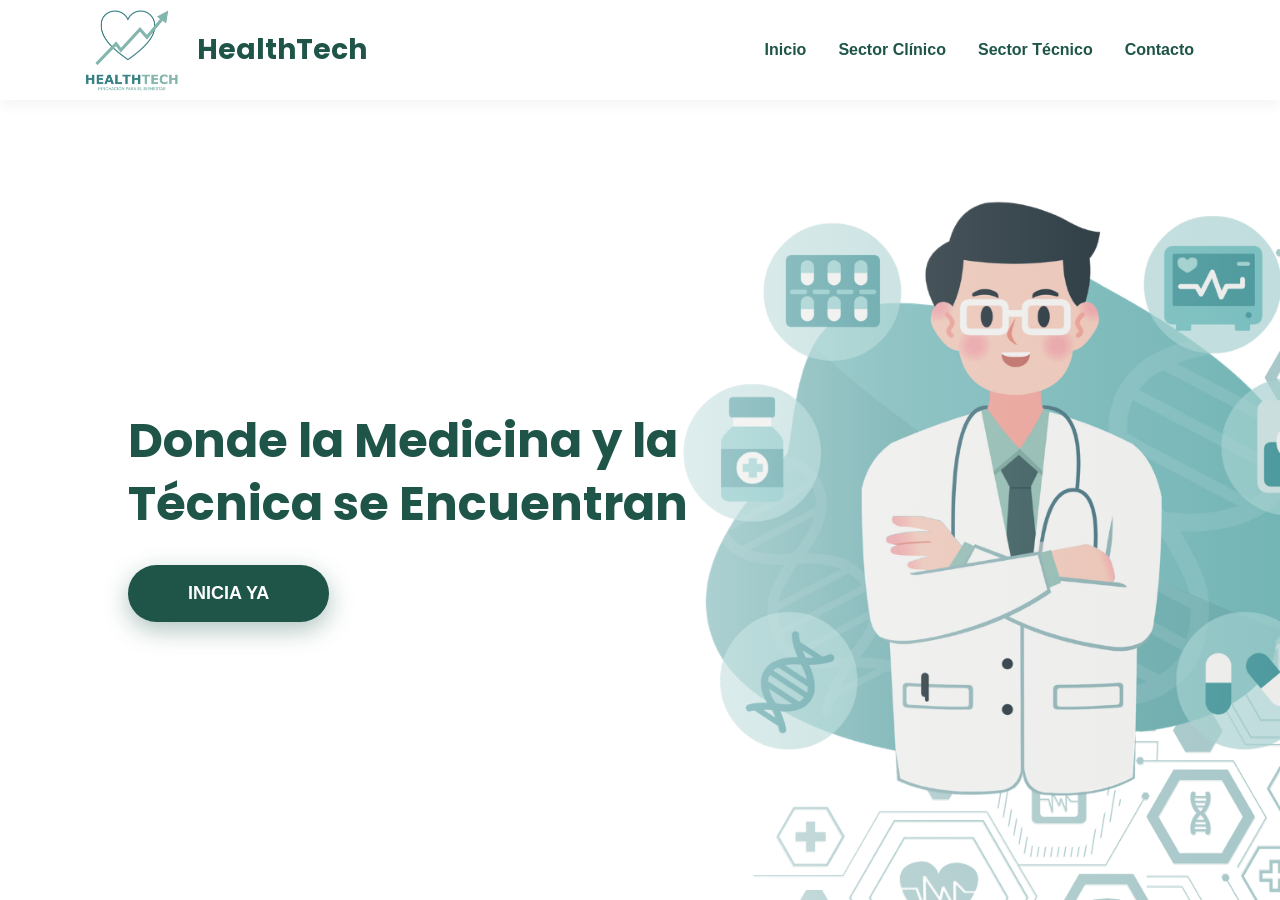
<file: index.html>
<!DOCTYPE html>
<html lang="es">
<head>
    <meta charset="UTF-8">
    <meta name="viewport" content="width=device-width, initial-scale=1.0">
    <title>HealthTech - Inicio</title>
    
    <link href="https://fonts.googleapis.com/css2?family=Poppins:wght@400;600;700&display=swap" rel="stylesheet">
    <script src="script.js" defer></script>

    <style>
        /* --- RESETEO ABSOLUTO PARA EVITAR INTERFERENCIAS --- */
        html, body {
            margin: 0 !important;
            padding: 0 !important;
            width: 100% !important;
            height: 100% !important;
            overflow-x: hidden !important;
            font-family: 'Poppins', sans-serif;
        }

        /* CONTENEDOR PADRE PRINCIPAL - CONEXIÓN CON TU CARPETA IMG */
        .pantalla-principal {
            position: relative;
            width: 100vw;
            height: 100vh;
            display: flex;
            flex-direction: column;
            background-image: url('img/fondo.png') !important;
            background-size: cover !important;
            background-position: center !important;
            background-repeat: no-repeat !important;
        }

        /* CAPA PROTECTORA: Degradado sutil para leer el texto sin tapar al médico */
        .pantalla-principal::before {
            content: "";
            position: absolute;
            top: 0;
            left: 0;
            width: 100%;
            height: 100%;
            background: linear-gradient(to right, rgba(255, 255, 255, 0.85) 30%, rgba(255, 255, 255, 0.2) 70%, rgba(255, 255, 255, 0) 100%) !important;
            z-index: 1;
        }

        /* --- MENÚ DE NAVEGACIÓN --- */
        #menu-navegacion {
            position: relative;
            z-index: 5;
            display: flex;
            justify-content: flex-end;
            align-items: center;
            /* SE AJUSTÓ EL PADDING: Menos espacio arriba/abajo (5px) para equilibrar el logo grande */
            padding: 5px 80px; 
            background-color: rgba(255, 255, 255, 0.9);
            box-shadow: 0 4px 15px rgba(0, 0, 0, 0.05);
            gap: 20px;
        }

        .logo-contenedor-hero {
            display: flex;
            align-items: center;
            gap: 12px; /* Espacio entre el icono y el texto "HealthTech" */
            margin-right: auto;
        }

        /* ESTILO CORREGIDO PARA QUE EL LOGO SEA MUCHO MÁS GRANDE */
        .logo-img {
            height: 90px; /* SE DUPLICÓ EL TAMAÑO (de 45px a 90px) */
            width: auto;
            object-fit: contain;
        }

        .logo-text {
            font-size: 28px;
            font-weight: 700;
            color: #1e5548;
        }

        #menu-navegacion .boton-perfil {
            background: none !important;
            border: none !important;
            color: #1e5548 !important;
            font-weight: 600;
            font-size: 16px;
            cursor: pointer;
            transition: color 0.3s;
        }

        #menu-navegacion .boton-perfil:hover {
            color: #11332b !important;
            text-decoration: underline;
        }

        /* --- TEXTOS AJUSTADOS HACIA LA IZQUIERDA --- */
        .contenido-hero {
            position: relative;
            z-index: 5;
            flex: 1;
            display: flex;
            flex-direction: column;
            align-items: flex-start;
            justify-content: center;
            text-align: left;
            padding-left: 10%;
            max-width: 50%;
        }

        .contenido-hero h1 {
            font-size: 48px;
            color: #1e5548;
            line-height: 1.3;
            margin-bottom: 30px;
            font-weight: 700;
        }

        .btn-inicia-ya {
            background-color: #1e5548 !important;
            color: #ffffff !important;
            padding: 18px 60px;
            border: none !important;
            font-weight: 600;
            border-radius: 40px;
            font-size: 18px;
            cursor: pointer;
            box-shadow: 0 8px 25px rgba(30, 85, 72, 0.35);
            transition: all 0.3s ease;
        }

        .btn-inicia-ya:hover {
            background-color: #11332b !important;
            transform: translateY(-3px);
            box-shadow: 0 12px 30px rgba(17, 51, 43, 0.45);
        }

        /* --- CONFIGURACIÓN PARA MÓVILES (RESPONSIVO) --- */
        @media (max-width: 992px) {
            .pantalla-principal::before {
                background: rgba(255, 255, 255, 0.85) !important;
            }
            .contenido-hero {
                align-items: center;
                text-align: center;
                max-width: 100%;
                padding-left: 20px;
                padding-right: 20px;
            }
            #menu-navegacion {
                flex-direction: column;
                padding: 20px;
            }
            .logo-contenedor-hero {
                margin-right: 0;
                margin-bottom: 15px;
            }
            .contenido-hero h1 {
                font-size: 32px;
            }
        }
    </style>
</head>
<body>

    <div class="pantalla-principal">

        <nav id="menu-navegacion">
            <div class="logo-contenedor-hero">
                <img src="img/HEALTH(1).png" alt="Icono HealthTech" class="logo-img">
                <span class="logo-text">HealthTech</span>
            </div>
            <button type="button" class="boton-perfil" data-target="inicio.html">Inicio</button>
            <button type="button" class="boton-perfil" data-target="sectorclinico.html">Sector Clínico</button>
            <button type="button" class="boton-perfil" data-target="sectortecnico.html">Sector Técnico</button>
            <button type="button" class="boton-perfil" data-target="contacto.html">Contacto</button>
        </nav>

        <main class="contenido-hero">
            <h1>Donde la Medicina y la <br>Técnica se Encuentran</h1>
            <button type="button" class="btn-inicia-ya btn-seccion" data-target="inicio.html">INICIA YA</button>
        </main>

    </div>

</body>
</html>
</file>
